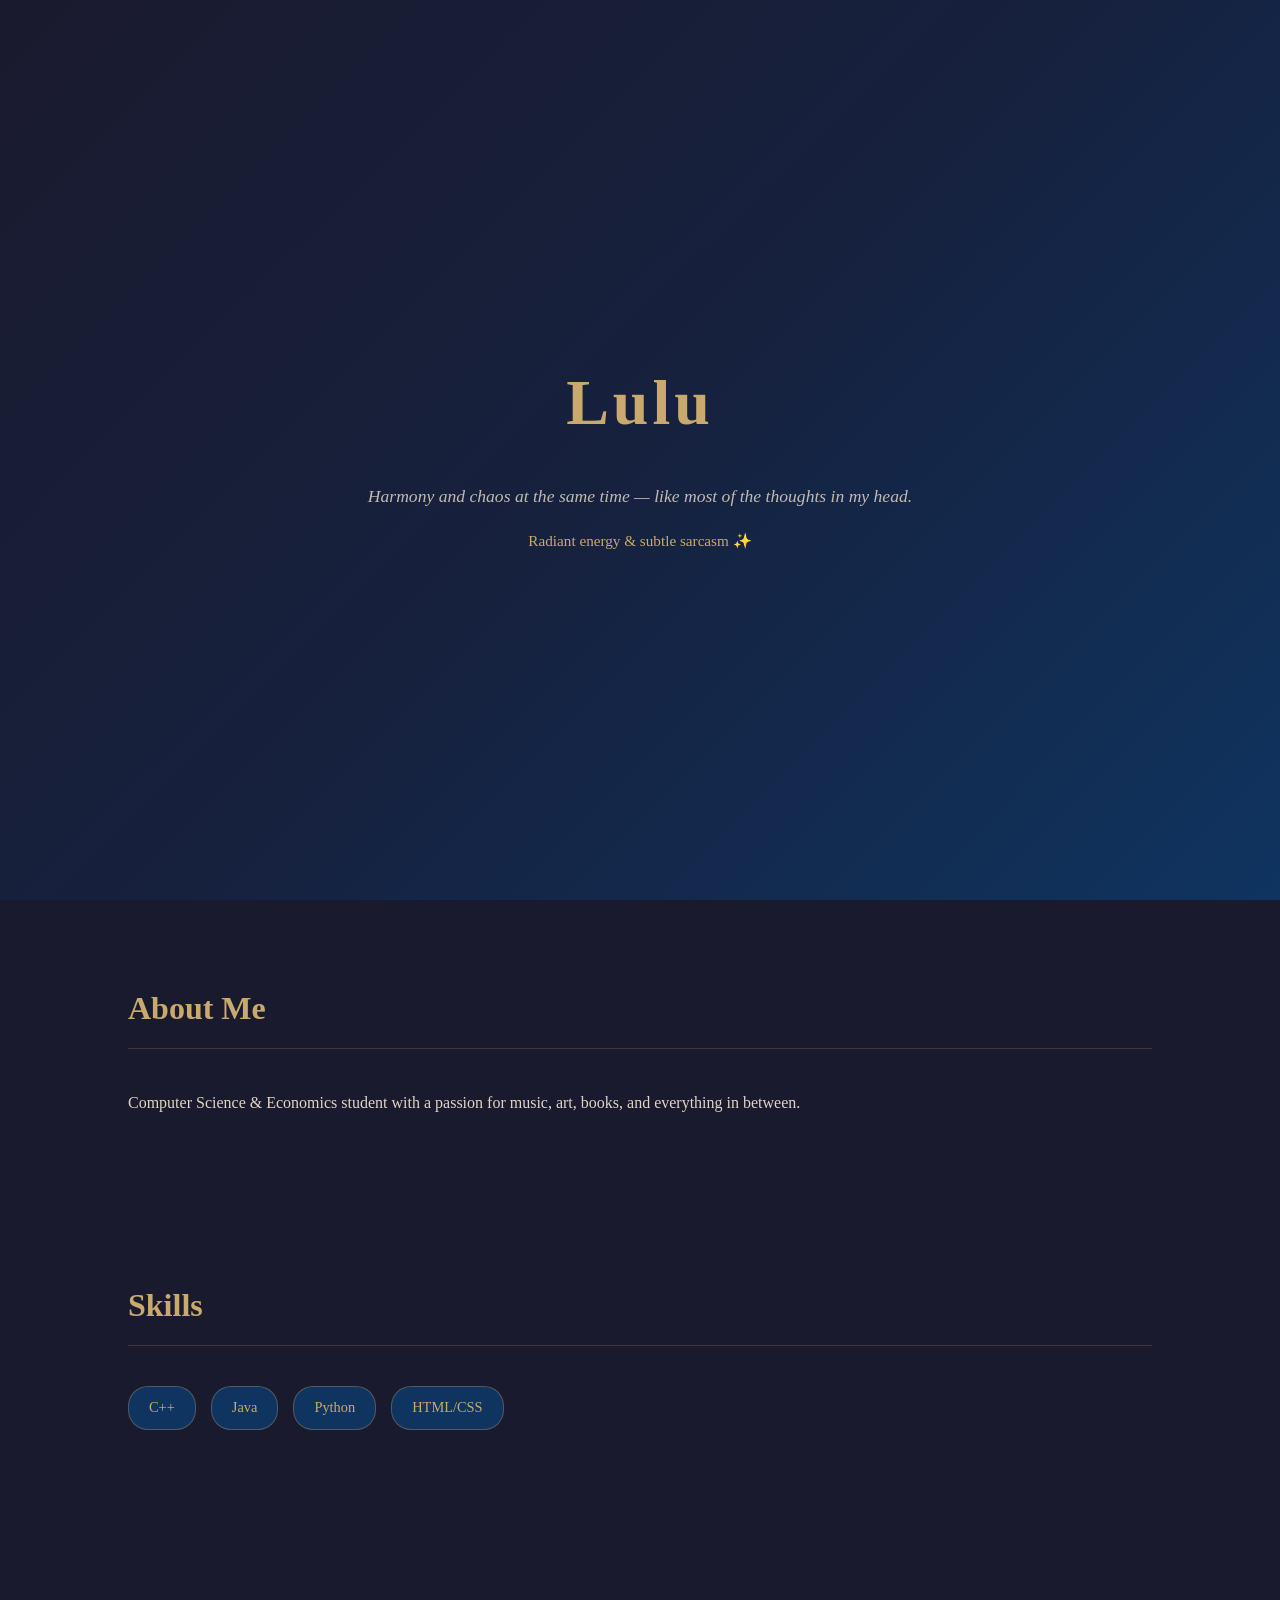
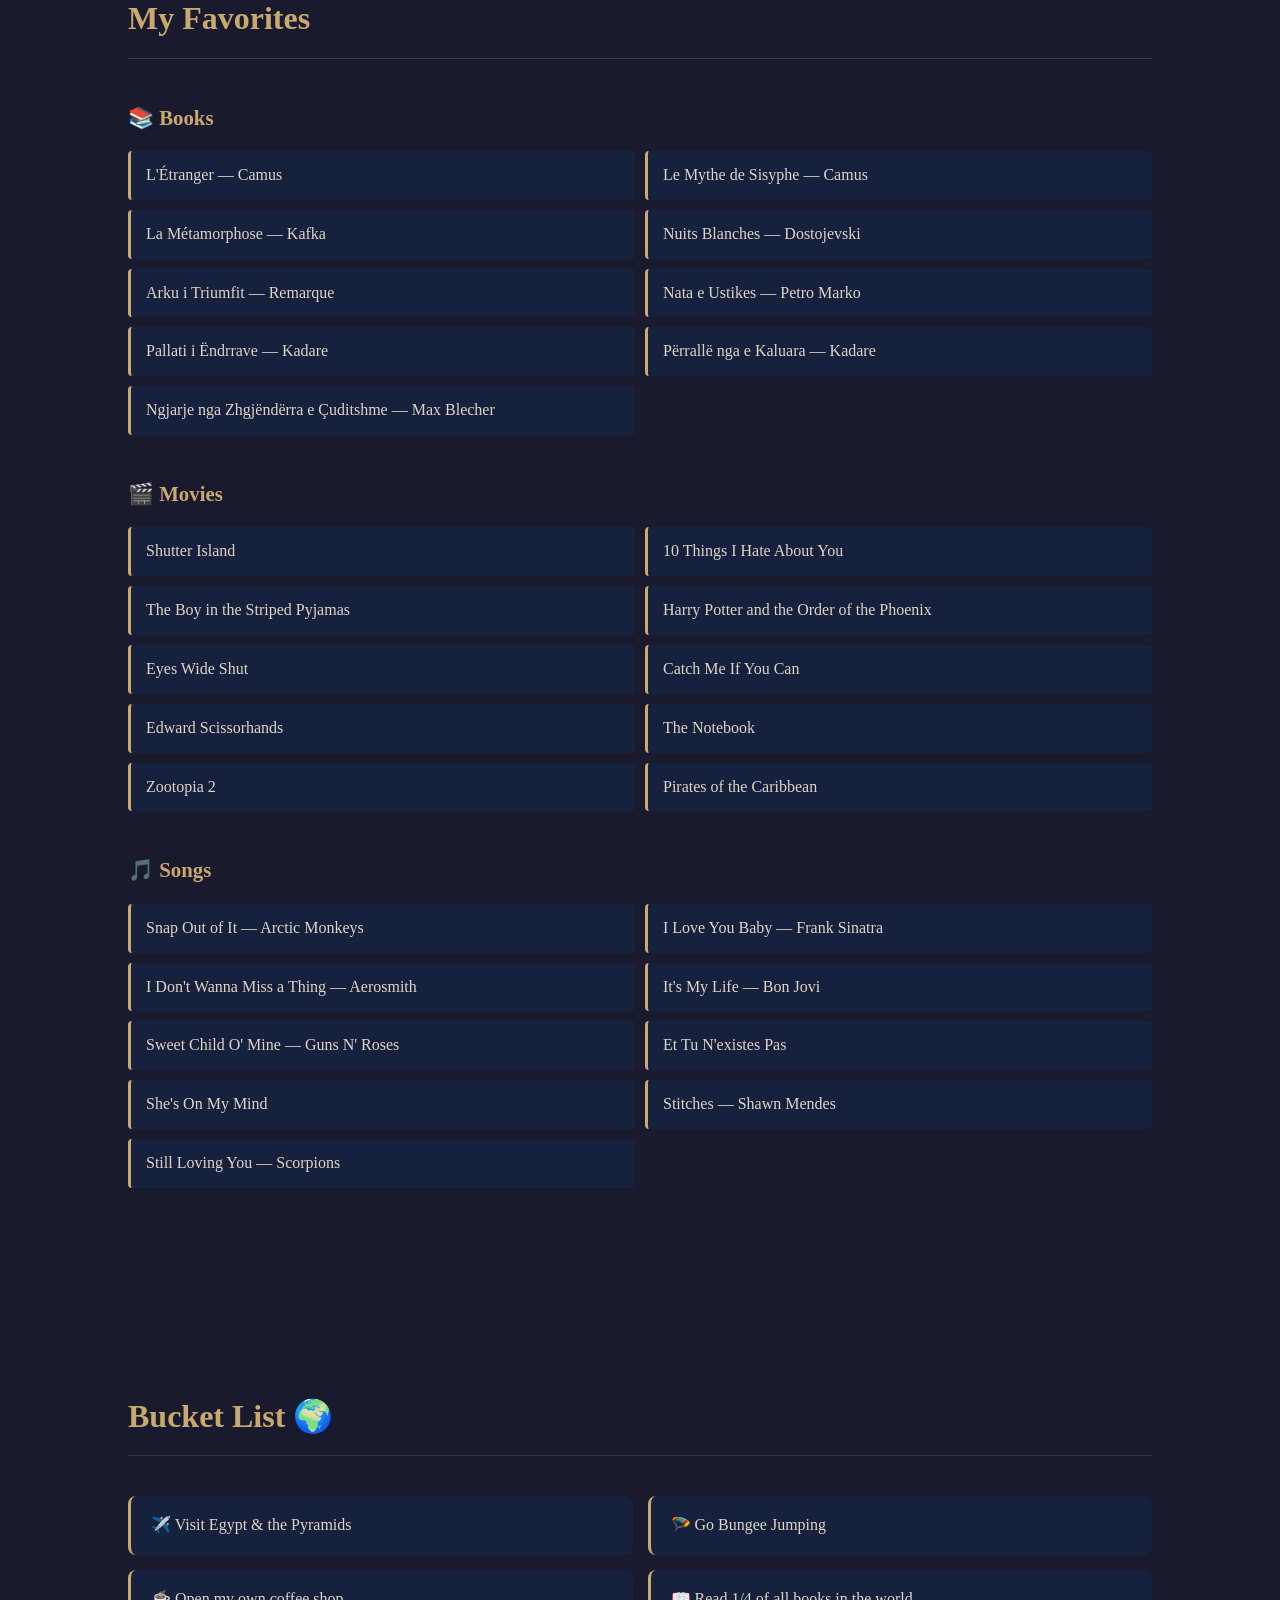
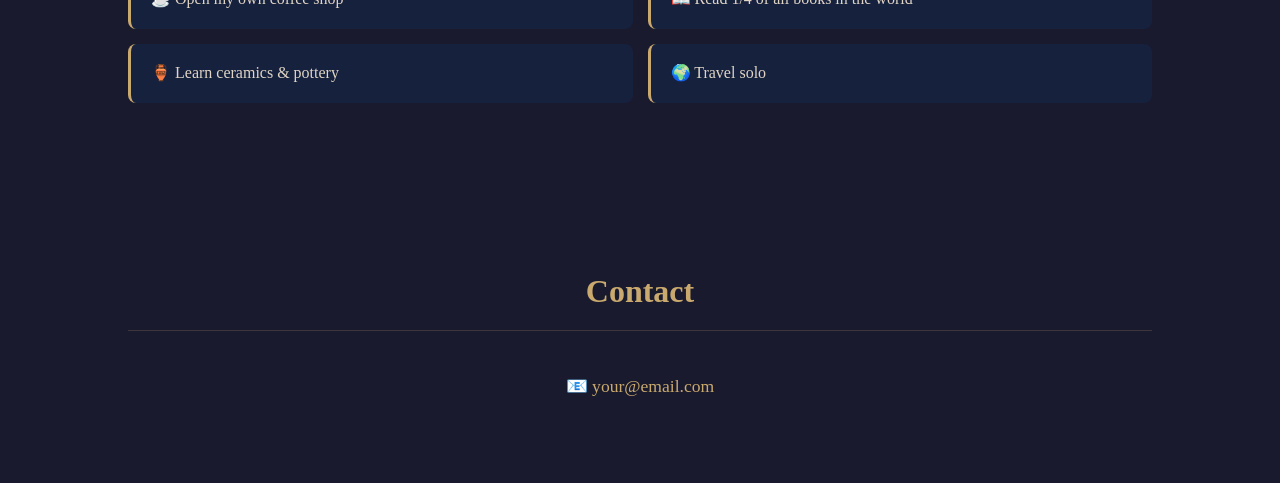
<file: portofolio-im/html/index.html>
<!DOCTYPE html>
<html lang="en">
<head>
    <meta charset="UTF-8">
    <meta name="viewport" content="width=device-width, initial-scale=1.0">
    <title>Lulu | Portfolio</title>
    <link rel="stylesheet" href="style.css">
</head>
<body>

    <!-- HERO SECTION -->
    <section id="hero">
        <h1>Lulu</h1>
        <p class="tagline">Harmony and chaos at the same time — like most of the thoughts in my head.</p>
        <p class="energy">Radiant energy & subtle sarcasm ✨</p>
    </section>

    <!-- ABOUT SECTION -->
    <section id="about">
        <h2>About Me</h2>
        <p>Computer Science & Economics student with a passion for music, art, books, and everything in between.</p>
    </section>

    <!-- SKILLS SECTION -->
    <section id="skills">
        <h2>Skills</h2>
        <div class="skills-container">
            <span class="skill">C++</span>
            <span class="skill">Java</span>
            <span class="skill">Python</span>
            <span class="skill">HTML/CSS</span>
        </div>
    </section>

    <!-- FAVORITES SECTION -->
    <section id="favorites">
        <h2>My Favorites</h2>

        <div class="fav-block">
            <h3>📚 Books</h3>
            <ul>
                <li>L'Étranger — Camus</li>
                <li>Le Mythe de Sisyphe — Camus</li>
                <li>La Métamorphose — Kafka</li>
                <li>Nuits Blanches — Dostojevski</li>
                <li>Arku i Triumfit — Remarque</li>
                <li>Nata e Ustikes — Petro Marko</li>
                <li>Pallati i Ëndrrave — Kadare</li>
                <li>Përrallë nga e Kaluara — Kadare</li>
                <li>Ngjarje nga Zhgjëndërra e Çuditshme — Max Blecher</li>
            </ul>
        </div>

        <div class="fav-block">
            <h3>🎬 Movies</h3>
            <ul>
                <li>Shutter Island</li>
                <li>10 Things I Hate About You</li>
                <li>The Boy in the Striped Pyjamas</li>
                <li>Harry Potter and the Order of the Phoenix</li>
                <li>Eyes Wide Shut</li>
                <li>Catch Me If You Can</li>
                <li>Edward Scissorhands</li>
                <li>The Notebook</li>
                <li>Zootopia 2</li>
                <li>Pirates of the Caribbean</li>
            </ul>
        </div>

        <div class="fav-block">
            <h3>🎵 Songs</h3>
            <ul>
                <li>Snap Out of It — Arctic Monkeys</li>
                <li>I Love You Baby — Frank Sinatra</li>
                <li>I Don't Wanna Miss a Thing — Aerosmith</li>
                <li>It's My Life — Bon Jovi</li>
                <li>Sweet Child O' Mine — Guns N' Roses</li>
                <li>Et Tu N'existes Pas</li>
                <li>She's On My Mind</li>
                <li>Stitches — Shawn Mendes</li>
                <li>Still Loving You — Scorpions</li>
            </ul>
        </div>

    </section>

    <!-- BUCKET LIST SECTION -->
    <section id="bucket-list">
        <h2>Bucket List 🌍</h2>
        <ul>
            <li>✈️ Visit Egypt & the Pyramids</li>
            <li>🪂 Go Bungee Jumping</li>
            <li>☕ Open my own coffee shop</li>
            <li>📖 Read 1/4 of all books in the world</li>
            <li>🏺 Learn ceramics & pottery</li>
            <li>🌍 Travel solo</li>
        </ul>
    </section>

    <!-- CONTACT SECTION -->
    <section id="contact">
        <h2>Contact</h2>
        <p>📧 your@email.com</p>
    </section>

</body>
</html>
</file>
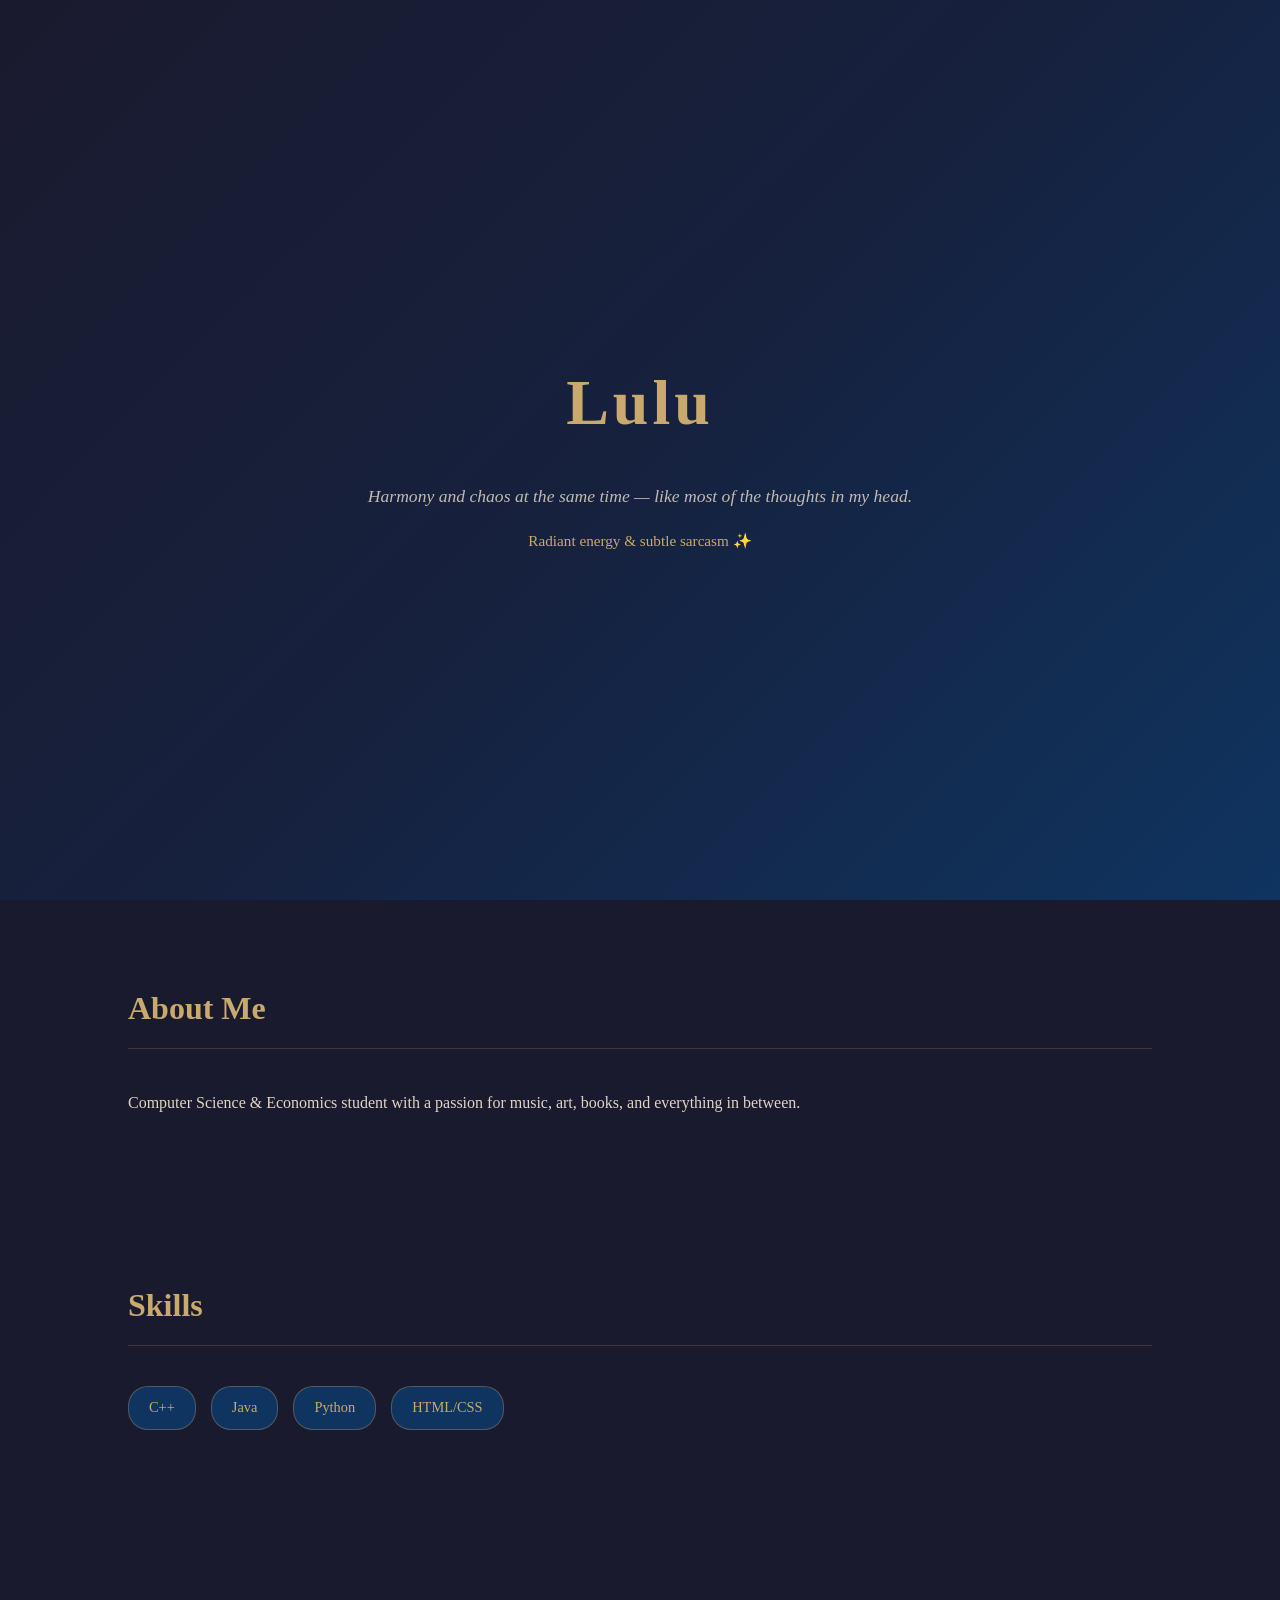
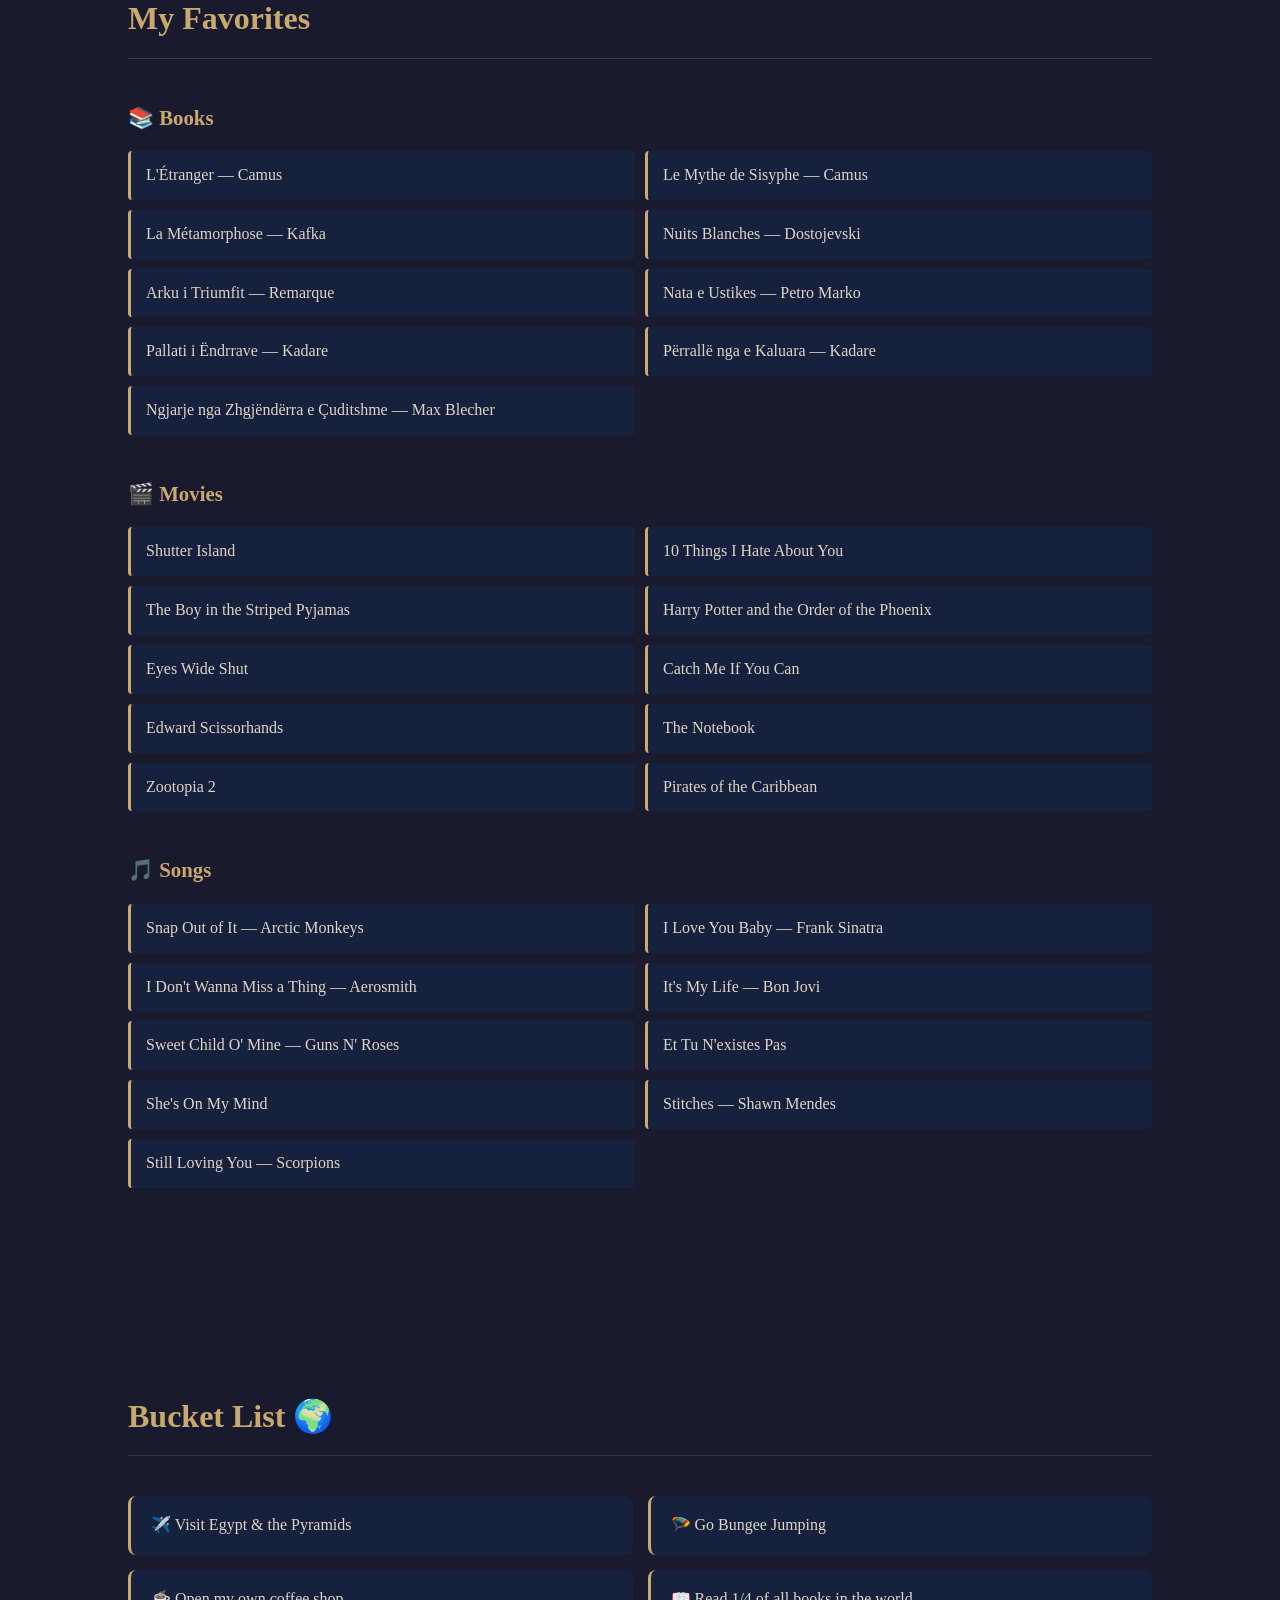
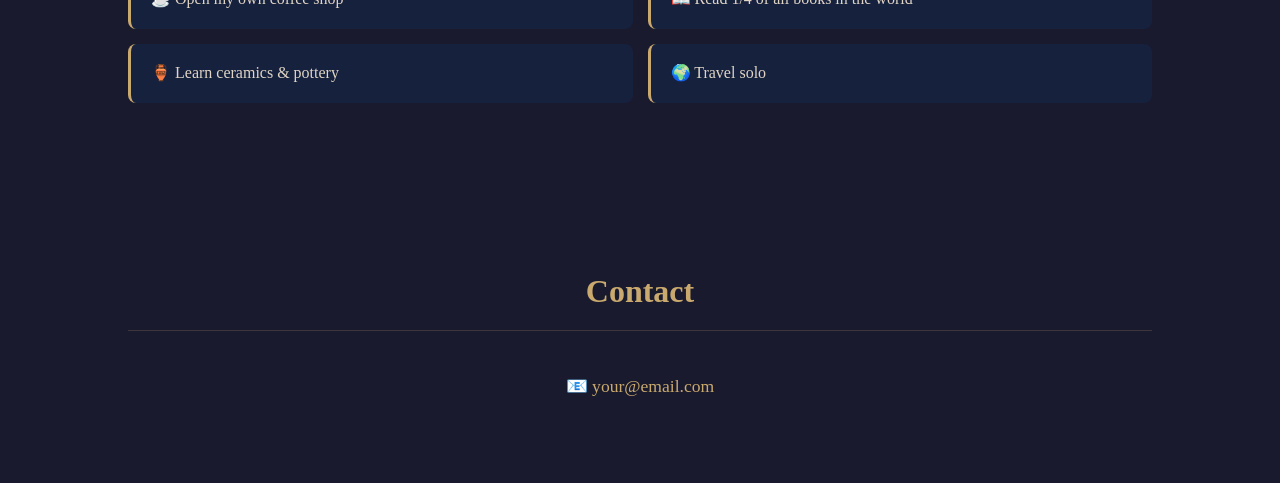
<file: portofolio-im/html/index.html.html>
<!DOCTYPE html>
<html lang="en">
<head>
    <meta charset="UTF-8">
    <meta name="viewport" content="width=device-width, initial-scale=1.0">
    <title>Lulu | Portfolio</title>
    <link rel="stylesheet" href="style.css">
</head>
<body>

    <!-- HERO SECTION -->
    <section id="hero">
        <h1>Lulu</h1>
        <p class="tagline">Harmony and chaos at the same time — like most of the thoughts in my head.</p>
        <p class="energy">Radiant energy & subtle sarcasm ✨</p>
    </section>

    <!-- ABOUT SECTION -->
    <section id="about">
        <h2>About Me</h2>
        <p>Computer Science & Economics student with a passion for music, art, books, and everything in between.</p>
    </section>

    <!-- SKILLS SECTION -->
    <section id="skills">
        <h2>Skills</h2>
        <div class="skills-container">
            <span class="skill">C++</span>
            <span class="skill">Java</span>
            <span class="skill">Python</span>
            <span class="skill">HTML/CSS</span>
        </div>
    </section>

    <!-- FAVORITES SECTION -->
    <section id="favorites">
        <h2>My Favorites</h2>

        <div class="fav-block">
            <h3>📚 Books</h3>
            <ul>
                <li>L'Étranger — Camus</li>
                <li>Le Mythe de Sisyphe — Camus</li>
                <li>La Métamorphose — Kafka</li>
                <li>Nuits Blanches — Dostojevski</li>
                <li>Arku i Triumfit — Remarque</li>
                <li>Nata e Ustikes — Petro Marko</li>
                <li>Pallati i Ëndrrave — Kadare</li>
                <li>Përrallë nga e Kaluara — Kadare</li>
                <li>Ngjarje nga Zhgjëndërra e Çuditshme — Max Blecher</li>
            </ul>
        </div>

        <div class="fav-block">
            <h3>🎬 Movies</h3>
            <ul>
                <li>Shutter Island</li>
                <li>10 Things I Hate About You</li>
                <li>The Boy in the Striped Pyjamas</li>
                <li>Harry Potter and the Order of the Phoenix</li>
                <li>Eyes Wide Shut</li>
                <li>Catch Me If You Can</li>
                <li>Edward Scissorhands</li>
                <li>The Notebook</li>
                <li>Zootopia 2</li>
                <li>Pirates of the Caribbean</li>
            </ul>
        </div>

        <div class="fav-block">
            <h3>🎵 Songs</h3>
            <ul>
                <li>Snap Out of It — Arctic Monkeys</li>
                <li>I Love You Baby — Frank Sinatra</li>
                <li>I Don't Wanna Miss a Thing — Aerosmith</li>
                <li>It's My Life — Bon Jovi</li>
                <li>Sweet Child O' Mine — Guns N' Roses</li>
                <li>Et Tu N'existes Pas</li>
                <li>She's On My Mind</li>
                <li>Stitches — Shawn Mendes</li>
                <li>Still Loving You — Scorpions</li>
            </ul>
        </div>

    </section>

    <!-- BUCKET LIST SECTION -->
    <section id="bucket-list">
        <h2>Bucket List 🌍</h2>
        <ul>
            <li>✈️ Visit Egypt & the Pyramids</li>
            <li>🪂 Go Bungee Jumping</li>
            <li>☕ Open my own coffee shop</li>
            <li>📖 Read 1/4 of all books in the world</li>
            <li>🏺 Learn ceramics & pottery</li>
            <li>🌍 Travel solo</li>
        </ul>
    </section>

    <!-- CONTACT SECTION -->
    <section id="contact">
        <h2>Contact</h2>
        <p>📧 your@email.com</p>
    </section>

</body>
</html>
</file>
<file: portofolio-im/html/style.css>
/* RESET - fillon gjithcka nga zero */
* {
    margin: 0;
    padding: 0;
    box-sizing: border-box;
}

/* BODY - stilet kryesore te faqes */
body {
    font-family: 'Georgia', serif; /* lloji i shkronjave */
    background-color: #1a1a2e; /* sfond blu e errët */
    color: #e0d5c5; /* tekst krem i ngrohtë */
    line-height: 1.8; /* hapësira mes rreshtave */
}

/* HERO - seksioni i parë me emrin */
#hero {
    height: 100vh; /* zë të gjithë ekranin */
    display: flex;
    flex-direction: column;
    justify-content: center; /* centron vertikalisht */
    align-items: center; /* centron horizontalisht */
    text-align: center;
    background: linear-gradient(135deg, #1a1a2e, #16213e, #0f3460);
    /* gradient = sfond me kalim ngjyrash */
}

#hero h1 {
    font-size: 4rem; /* madhësia e emrit */
    color: #c9a96e; /* ngjyrë ari */
    letter-spacing: 4px; /* hapësira mes shkronjave */
    margin-bottom: 20px;
}

#hero .tagline {
    font-size: 1.1rem;
    font-style: italic; /* tekst i pjerrët */
    max-width: 600px; /* gjerësia maksimale */
    opacity: 0.85;
}

#hero .energy {
    margin-top: 15px;
    color: #c9a96e;
    font-size: 0.95rem;
}

/* SEKSIONET - te gjitha seksionet */
section {
    padding: 80px 10%; /* hapësira brenda seksionit */
}

/* TITUJT H2 - titujt e cdo seksioni */
h2 {
    font-size: 2rem;
    color: #c9a96e; /* ari */
    margin-bottom: 40px;
    border-bottom: 1px solid #c9a96e33; /* vija e hollë poshtë */
    padding-bottom: 10px;
}

/* SKILLS - bedzhet e aftesive */
.skills-container {
    display: flex;
    gap: 15px; /* hapësira mes badge-ve */
    flex-wrap: wrap; /* kalon në rresht të ri nëse nuk ka vend */
}

.skill {
    background-color: #0f3460;
    color: #c9a96e;
    padding: 8px 20px;
    border-radius: 20px; /* cepat e rrumbullakët */
    font-size: 0.9rem;
    border: 1px solid #c9a96e55;
}

/* FAVORITES - blloqet e librave/filmave/këngëve */
.fav-block {
    margin-bottom: 40px;
}

.fav-block h3 {
    color: #c9a96e;
    margin-bottom: 15px;
    font-size: 1.3rem;
}

.fav-block ul {
    list-style: none; /* heq pikat e listës */
    display: grid;
    grid-template-columns: repeat(2, 1fr); /* 2 kolona */
    gap: 10px;
}

.fav-block ul li {
    padding: 10px 15px;
    background-color: #16213e;
    border-left: 3px solid #c9a96e; /* vija ari në të majtë */
    border-radius: 4px;
}

/* BUCKET LIST */
#bucket-list ul {
    list-style: none;
    display: grid;
    grid-template-columns: repeat(2, 1fr);
    gap: 15px;
}

#bucket-list ul li {
    background-color: #16213e;
    padding: 15px 20px;
    border-radius: 8px;
    border-left: 3px solid #c9a96e;
}

/* CONTACT */
#contact {
    text-align: center;
}

#contact p {
    font-size: 1.1rem;
    color: #c9a96e;
}
</file>
